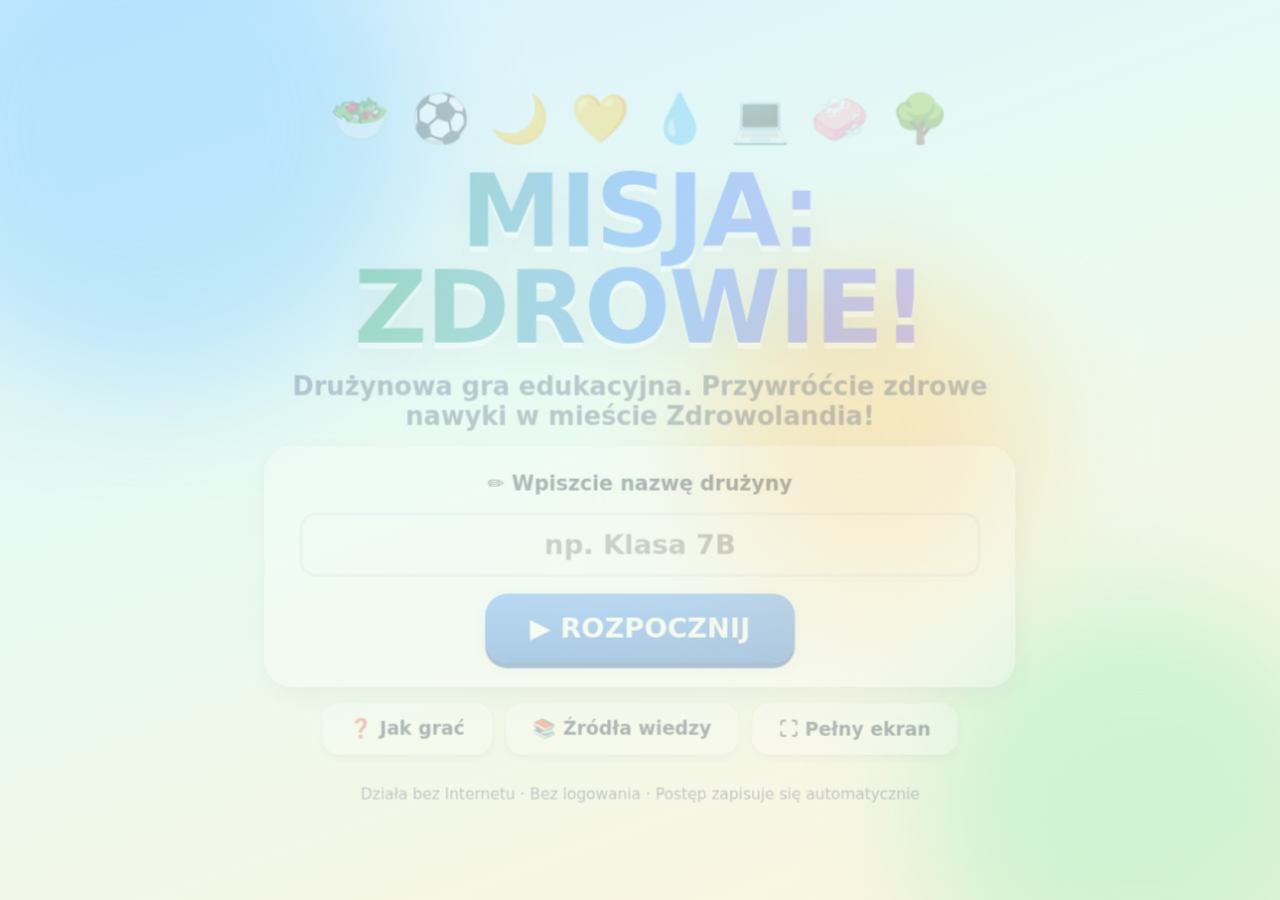
<file: index.html>
<!DOCTYPE html><html lang="pl"><head><meta charset="utf-8"><meta name="viewport" content="width=device-width, initial-scale=1"><title>MISJA: ZDROWIE!</title><meta http-equiv="refresh" content="0; url=misja-zdrowie/"></head><body><p><a href="misja-zdrowie/">Przejdź do gry MISJA: ZDROWIE!</a></p></body></html>
</file>
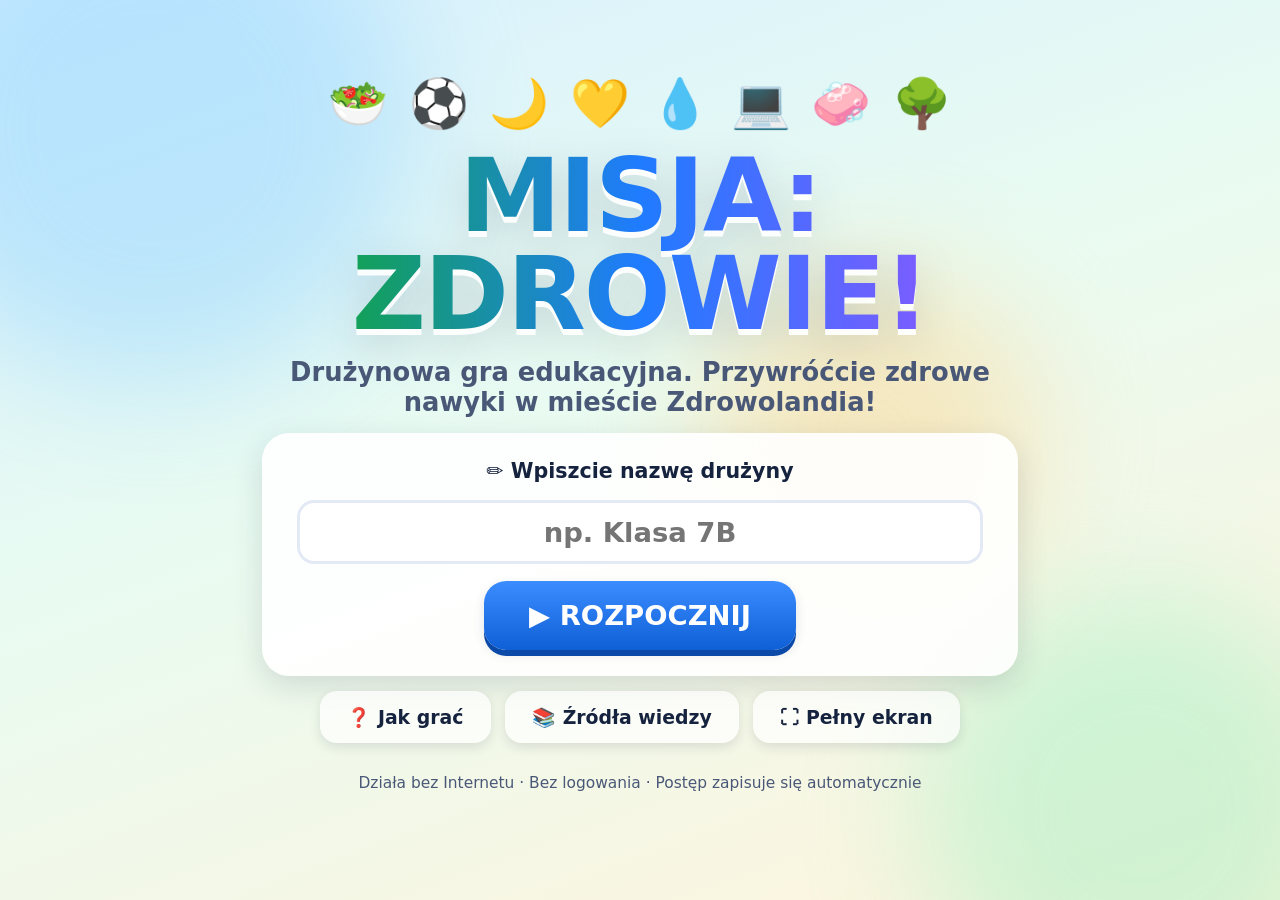
<file: misja-zdrowie/index.html>
<!DOCTYPE html>
<html lang="pl">
<head>
  <meta charset="utf-8">
  <meta name="viewport" content="width=device-width, initial-scale=1">
  <title>MISJA: ZDROWIE!</title>
  <link rel="icon" href="data:image/svg+xml,%3Csvg xmlns='http://www.w3.org/2000/svg' viewBox='0 0 100 100'%3E%3Ctext y='.9em' font-size='90'%3E%F0%9F%92%9A%3C/text%3E%3C/svg%3E">
  <link rel="stylesheet" href="css/style.css">
</head>
<body>
  <div id="bg" aria-hidden="true">
    <span class="blob b1"></span><span class="blob b2"></span><span class="blob b3"></span>
  </div>

  <header id="topbar" class="hidden">
    <button class="brand" id="btnHome" title="Menu główne">💚 <span>MISJA: ZDROWIE!</span></button>
    <div class="team" id="hdrTeam"></div>
    <div class="progress-wrap" title="Ukończone misje">
      <div class="progress"><div class="progress-fill" id="hdrBar"></div></div>
      <span id="hdrProg">0/8</span>
    </div>
    <div class="score" id="hdrScore" title="Punkty drużyny">⭐ 0</div>
    <div class="tools">
      <button class="icon-btn" id="btnVote" title="Głosowanie klasy (V)">🗳️</button>
      <button class="icon-btn" id="btnMap" title="Mapa (M)">🗺️</button>
      <button class="icon-btn" id="btnSound" title="Dźwięk (S)">🔊</button>
      <button class="icon-btn" id="btnFull" title="Pełny ekran (F)">⛶</button>
    </div>
  </header>

  <main id="screen"></main>

  <div id="overlay" class="hidden"></div>
  <div id="toast" class="hidden"></div>
  <canvas id="fx" aria-hidden="true"></canvas>

  <noscript><p style="padding:2rem;font-size:1.5rem">Ta gra wymaga włączonego JavaScriptu w przeglądarce.</p></noscript>

  <script src="js/data.js"></script>
  <script src="js/game.js"></script>
</body>
</html>
</file>
<file: misja-zdrowie/css/style.css>
/* MISJA: ZDROWIE! – styl. Bez zewnętrznych czcionek (działa offline). */
:root {
  --ink: #16233f;
  --ink-soft: #4a5878;
  --card: #ffffff;
  --line: #e3e9f5;
  --primary: #1f7bff;
  --primary-dark: #0f5fd6;
  --good: #16b364;
  --good-bg: #e7f9ef;
  --warn: #f59e0b;
  --warn-bg: #fff6e0;
  --bad: #ef4466;
  --accent: #1f7bff;
  --radius: 1.25rem;
  --shadow: 0 0.6rem 1.8rem rgba(22, 35, 63, 0.14);
  --shadow-sm: 0 0.25rem 0.7rem rgba(22, 35, 63, 0.12);
  --font: "Segoe UI", "Segoe UI Variable", system-ui, -apple-system, "Helvetica Neue", Arial, sans-serif;
  --emoji: "Segoe UI Emoji", "Apple Color Emoji", "Noto Color Emoji", sans-serif;
}

* { box-sizing: border-box; }
html { font-size: clamp(15px, 0.95vw + 5px, 26px); }
body {
  margin: 0;
  min-height: 100vh;
  font-family: var(--font);
  color: var(--ink);
  background: linear-gradient(160deg, #d7f0ff 0%, #e9fbf1 45%, #fff4dc 100%);
  overflow-x: hidden;
  -webkit-font-smoothing: antialiased;
}
button { font-family: inherit; color: inherit; }
a { color: var(--primary-dark); }
.hidden { display: none !important; }
.emoji { font-family: var(--emoji); font-style: normal; }

/* Tło */
#bg { position: fixed; inset: 0; z-index: -1; overflow: hidden; pointer-events: none; }
.blob { position: absolute; border-radius: 50%; filter: blur(60px); opacity: 0.45; }
.b1 { width: 40vw; height: 40vw; background: #8fd3ff; top: -10vw; left: -8vw; }
.b2 { width: 34vw; height: 34vw; background: #9df0c3; bottom: -10vw; right: -6vw; }
.b3 { width: 26vw; height: 26vw; background: #ffd38a; top: 30%; left: 55%; }

/* Pasek górny */
#topbar {
  position: sticky; top: 0; z-index: 20;
  display: flex; align-items: center; gap: 1rem;
  padding: 0.55rem 1.2rem;
  background: rgba(255, 255, 255, 0.92);
  backdrop-filter: blur(8px);
  box-shadow: 0 2px 12px rgba(22, 35, 63, 0.1);
}
.brand {
  border: 0; background: none; cursor: pointer;
  font-weight: 900; font-size: 1.1rem; letter-spacing: 0.02em;
  display: flex; align-items: center; gap: 0.4rem; padding: 0.2rem 0.4rem; border-radius: 0.6rem;
  font-family: var(--font);
}
.brand:hover { background: #eef4ff; }
.team { font-weight: 700; color: var(--ink-soft); white-space: nowrap; overflow: hidden; text-overflow: ellipsis; max-width: 22vw; }
.progress-wrap { flex: 1; display: flex; align-items: center; gap: 0.6rem; font-weight: 800; min-width: 8rem; }
.progress { flex: 1; height: 0.85rem; background: #e6ecf7; border-radius: 1rem; overflow: hidden; }
.progress-fill { height: 100%; width: 0; background: linear-gradient(90deg, #22c55e, #1f7bff); border-radius: 1rem; transition: width 0.7s cubic-bezier(.2,.8,.2,1); }
.score { font-weight: 900; font-size: 1.15rem; background: #fff6d6; padding: 0.3rem 0.8rem; border-radius: 2rem; white-space: nowrap; }
.score.bump { animation: bump 0.5s ease; }
.tools { display: flex; gap: 0.4rem; }
.icon-btn {
  width: 2.5rem; height: 2.5rem; border-radius: 0.8rem; border: 0; cursor: pointer;
  background: #eef3fb; font-size: 1.2rem; font-family: var(--emoji);
  transition: transform 0.15s, background 0.15s;
}
.icon-btn:hover { background: #dce8fb; transform: translateY(-2px); }

/* Ekran */
#screen { padding: 1.2rem 1.4rem 2rem; max-width: 1700px; margin: 0 auto; }
#screen.enter > * { animation: enter 0.45s cubic-bezier(.2,.8,.2,1) both; }
@keyframes enter { from { opacity: 0; transform: translateY(18px) scale(0.99); } to { opacity: 1; transform: none; } }
@keyframes bump { 0%,100% { transform: scale(1); } 40% { transform: scale(1.25); } }
@keyframes float { 0%,100% { transform: translateY(0); } 50% { transform: translateY(-12px); } }
@keyframes pulse { 0%,100% { box-shadow: 0 0 0 0 rgba(31,123,255,0.55); } 70% { box-shadow: 0 0 0 1rem rgba(31,123,255,0); } }
@keyframes shake { 0%,100% { transform: translateX(0); } 25% { transform: translateX(-8px); } 75% { transform: translateX(8px); } }
@keyframes pop { 0% { transform: scale(0.3); opacity: 0; } 70% { transform: scale(1.15); opacity: 1; } 100% { transform: scale(1); } }

/* Przyciski */
.btn {
  display: inline-flex; align-items: center; justify-content: center; gap: 0.5rem;
  border: 0; cursor: pointer; font-weight: 800; font-size: 1.1rem;
  padding: 0.85rem 1.6rem; border-radius: 1rem;
  background: #fff; color: var(--ink); box-shadow: var(--shadow-sm);
  transition: transform 0.15s, box-shadow 0.15s, background 0.15s, opacity 0.15s;
}
.btn:hover:not([disabled]) { transform: translateY(-3px); box-shadow: var(--shadow); }
.btn:active:not([disabled]) { transform: translateY(0) scale(0.98); }
.btn[disabled] { opacity: 0.45; cursor: not-allowed; }
.btn-primary { background: linear-gradient(180deg, #3b8dff, var(--primary-dark)); color: #fff; box-shadow: 0 0.35rem 0 #0b49a8, var(--shadow-sm); }
.btn-primary:hover:not([disabled]) { box-shadow: 0 0.5rem 0 #0b49a8, var(--shadow); }
.btn-green { background: linear-gradient(180deg, #34d27b, #12a157); color: #fff; box-shadow: 0 0.35rem 0 #0b7a40, var(--shadow-sm); }
.btn-big { font-size: 1.6rem; padding: 1.1rem 2.6rem; border-radius: 1.3rem; }
.btn-ghost { background: rgba(255,255,255,0.7); }
.row { display: flex; gap: 1rem; flex-wrap: wrap; align-items: center; }
.row.center { justify-content: center; }
.mt { margin-top: 1.2rem; }

/* Opcje (klikalne, z klawiszami 1-9) */
.opt {
  position: relative; text-align: left; border: 3px solid transparent; cursor: pointer;
  background: #fff; border-radius: 1rem; padding: 0.9rem 1.1rem; font-size: 1.1rem; font-weight: 700;
  box-shadow: var(--shadow-sm); transition: transform 0.15s, border-color 0.15s, background 0.15s, opacity 0.2s;
  display: flex; align-items: center; gap: 0.8rem; line-height: 1.25;
}
.opt:hover:not([disabled]) { transform: translateY(-3px); border-color: var(--accent); }
.opt[disabled] { cursor: default; }
.opt[data-k]::after {
  content: attr(data-k); position: absolute; top: -0.55rem; left: -0.55rem;
  width: 1.5rem; height: 1.5rem; border-radius: 50%; background: var(--ink); color: #fff;
  font-size: 0.8rem; font-weight: 800; display: flex; align-items: center; justify-content: center;
}
.opt .ico { font-family: var(--emoji); font-size: 1.8rem; line-height: 1; flex: none; }
.opt.selected { border-color: var(--accent); background: #eef5ff; }
.opt.correct { border-color: var(--good); background: var(--good-bg); }
.opt.wrong { border-color: var(--warn); background: var(--warn-bg); }
.opt.dim { opacity: 0.45; }
.opt.shake { animation: shake 0.35s; }

/* Ekran startowy */
.start { min-height: calc(100vh - 3.4rem); display: flex; flex-direction: column; align-items: center; justify-content: center; text-align: center; gap: 0.9rem; }
.logo-icons { font-family: var(--emoji); font-size: 2.8rem; display: flex; gap: 1.2rem; justify-content: center; }
.logo-icons span { display: inline-block; animation: float 3s ease-in-out infinite; }
.logo-icons span:nth-child(2) { animation-delay: .3s; } .logo-icons span:nth-child(3) { animation-delay: .6s; }
.logo-icons span:nth-child(4) { animation-delay: .9s; } .logo-icons span:nth-child(5) { animation-delay: 1.2s; }
.logo-icons span:nth-child(6) { animation-delay: 1.5s; } .logo-icons span:nth-child(7) { animation-delay: 1.8s; }
.logo-icons span:nth-child(8) { animation-delay: 2.1s; }
.title {
  margin: 0; font-size: clamp(3rem, 8vw, 7rem); font-weight: 900; line-height: 0.95; letter-spacing: -0.02em;
  background: linear-gradient(90deg, #12a157, #1f7bff 50%, #7c5cff); -webkit-background-clip: text; background-clip: text; color: transparent;
  filter: drop-shadow(0 6px 0 rgba(255,255,255,0.9)) drop-shadow(0 10px 20px rgba(22,35,63,0.15));
}
.subtitle { font-size: 1.5rem; font-weight: 700; color: var(--ink-soft); margin: 0; max-width: 46rem; }
.start-card { background: rgba(255,255,255,0.9); border-radius: 1.6rem; padding: 1.5rem 2rem; box-shadow: var(--shadow); display: flex; flex-direction: column; gap: 1rem; align-items: center; width: min(44rem, 100%); }
.start-card label { font-weight: 800; font-size: 1.2rem; }
.team-input {
  width: 100%; font-size: 1.6rem; font-weight: 800; text-align: center; padding: 0.8rem 1rem;
  border: 3px solid var(--line); border-radius: 1rem; outline: none; font-family: inherit; color: var(--ink);
}
.team-input:focus { border-color: var(--primary); }
.links { display: flex; gap: 0.8rem; flex-wrap: wrap; justify-content: center; }
.small { font-size: 0.9rem; color: var(--ink-soft); }

/* Panel / karta */
.panel { background: rgba(255,255,255,0.95); border-radius: 1.6rem; box-shadow: var(--shadow); padding: 1.6rem 2rem; }
.panel h2 { margin: 0 0 0.6rem; font-size: 2rem; font-weight: 900; }
.panel p { font-size: 1.2rem; line-height: 1.5; }
.briefing { max-width: 64rem; margin: 2rem auto 0; }
.rules { display: grid; grid-template-columns: repeat(auto-fit, minmax(14rem, 1fr)); gap: 1rem; margin: 1.2rem 0; }
.rule { background: #f4f8ff; border-radius: 1rem; padding: 1rem; font-weight: 700; font-size: 1.05rem; line-height: 1.35; }
.rule .emoji { font-size: 2rem; display: block; margin-bottom: 0.3rem; }

/* Mapa */
.map-head { display: flex; justify-content: space-between; align-items: center; gap: 1rem; flex-wrap: wrap; margin-bottom: 0.8rem; }
.map-head h2 { margin: 0; font-size: 2rem; font-weight: 900; }
.map-head p { margin: 0.2rem 0 0; font-size: 1.1rem; color: var(--ink-soft); font-weight: 600; }
.map {
  position: relative; margin: 0 auto; aspect-ratio: 16 / 8.2;
  width: min(100%, calc((100vh - 11rem) * 16 / 8.2));
  border-radius: 2rem; overflow: hidden; box-shadow: var(--shadow);
  background:
    radial-gradient(circle at 20% 30%, #b7ecb0 0, transparent 35%),
    radial-gradient(circle at 80% 75%, #a6e3ff 0, transparent 30%),
    linear-gradient(160deg, #c9f2c0, #9fe0a8 60%, #8fd6a0);
  border: 6px solid #fff;
}
.map svg { position: absolute; inset: 0; width: 100%; height: 100%; }
.map .deco { position: absolute; font-family: var(--emoji); font-size: 1.8rem; opacity: 0.9; pointer-events: none; }
.map .city-name {
  position: absolute; left: 50%; top: 50%; transform: translate(-50%, -50%);
  text-align: center; pointer-events: none;
}
.map .city-name b { display: block; font-size: 2.2rem; font-weight: 900; color: #fff; text-shadow: 0 3px 0 #2f8f55, 0 6px 14px rgba(0,0,0,0.25); letter-spacing: 0.02em; }
.map .city-name span { font-family: var(--emoji); font-size: 3rem; }
.loc {
  position: absolute; transform: translate(-50%, -50%);
  display: flex; flex-direction: column; align-items: center; gap: 0.3rem;
  border: 0; background: none; cursor: pointer; padding: 0; width: 11rem;
}
.loc .pin {
  width: 5.2rem; height: 5.2rem; border-radius: 50%; background: var(--c);
  display: flex; align-items: center; justify-content: center; font-family: var(--emoji); font-size: 2.6rem;
  border: 5px solid #fff; box-shadow: 0 0.4rem 0 rgba(0,0,0,0.18), var(--shadow-sm);
  transition: transform 0.2s; position: relative;
}
.loc:hover .pin { transform: translateY(-6px) scale(1.06); }
.loc .label {
  background: #fff; border-radius: 0.8rem; padding: 0.3rem 0.6rem; font-weight: 800; font-size: 0.92rem; line-height: 1.15;
  box-shadow: var(--shadow-sm); text-align: center;
}
.loc .label small { display: block; font-weight: 700; color: var(--ink-soft); font-size: 0.78rem; }
.loc .num { position: absolute; top: -0.4rem; right: -0.4rem; width: 1.7rem; height: 1.7rem; border-radius: 50%; background: var(--ink); color: #fff; font-family: var(--font); font-size: 0.9rem; font-weight: 900; display: flex; align-items: center; justify-content: center; }
.loc.done .pin::after { content: "✔"; position: absolute; bottom: -0.3rem; right: -0.3rem; width: 1.9rem; height: 1.9rem; border-radius: 50%; background: var(--good); color: #fff; font-family: var(--font); font-size: 1.1rem; font-weight: 900; display: flex; align-items: center; justify-content: center; border: 3px solid #fff; }
.loc.next .pin { animation: pulse 1.8s infinite; }
.loc .pts { font-weight: 900; font-size: 0.85rem; color: #0b7a40; }

/* Lista misji (wąskie ekrany) */
.map-list { display: none; grid-template-columns: repeat(auto-fit, minmax(15rem, 1fr)); gap: 1rem; }

/* Misja */
.mission-head {
  display: flex; align-items: center; gap: 1.2rem; padding: 1.1rem 1.6rem; border-radius: 1.6rem; color: #fff;
  background: var(--c);
  background: linear-gradient(120deg, var(--c), color-mix(in srgb, var(--c) 70%, #16233f));
  box-shadow: var(--shadow); margin-bottom: 1.1rem;
}
.mission-head .big { font-family: var(--emoji); font-size: 3.6rem; background: rgba(255,255,255,0.22); border-radius: 1.2rem; width: 5.4rem; height: 5.4rem; display: flex; align-items: center; justify-content: center; flex: none; }
.mission-head .kicker { font-weight: 800; opacity: 0.9; font-size: 1rem; text-transform: uppercase; letter-spacing: 0.06em; }
.mission-head h2 { margin: 0.1rem 0 0.2rem; font-size: 2.1rem; font-weight: 900; line-height: 1.1; }
.mission-head p { margin: 0; font-size: 1.2rem; font-weight: 600; line-height: 1.35; }
.stage { display: flex; flex-direction: column; gap: 1rem; }
.task-title { font-size: 1.45rem; font-weight: 900; margin: 0; display: flex; align-items: center; gap: 0.6rem; }
.task-title .step { background: var(--accent); color: #fff; border-radius: 0.6rem; padding: 0.1rem 0.6rem; font-size: 1rem; }
.hint { font-size: 1.1rem; color: var(--ink-soft); font-weight: 600; margin: 0; }
.grid { display: grid; gap: 0.9rem; }
.g2 { grid-template-columns: repeat(2, 1fr); }
.g3 { grid-template-columns: repeat(3, 1fr); }
.g4 { grid-template-columns: repeat(4, 1fr); }

.q-text { font-size: 1.5rem; font-weight: 800; margin: 0; line-height: 1.35; }
.bin[data-k]::after {
  content: attr(data-k); position: absolute; top: -0.7rem; left: -0.7rem;
  width: 1.8rem; height: 1.8rem; border-radius: 50%; background: var(--ink); color: #fff;
  font-size: 0.95rem; font-weight: 800; display: flex; align-items: center; justify-content: center;
}
.bin[disabled] { cursor: default; color: inherit; }
.picked { text-align: center; font-weight: 800; font-size: 1.2rem; min-height: 2rem; }
.picked .chip { cursor: pointer; font-size: 1.1rem; }

/* Feedback */
.feedback {
  border-radius: 1.2rem; padding: 1rem 1.3rem; font-size: 1.15rem; line-height: 1.45; font-weight: 600;
  display: flex; gap: 0.9rem; align-items: flex-start; animation: pop 0.35s ease both;
}
.feedback .emoji { font-size: 2.1rem; line-height: 1; }
.feedback b { display: block; font-size: 1.3rem; margin-bottom: 0.15rem; }
.feedback.ok { background: var(--good-bg); border: 3px solid #9fe3bd; }
.feedback.no { background: var(--warn-bg); border: 3px solid #ffd98a; }
.feedback.info { background: #eef5ff; border: 3px solid #bcd6ff; }
.check-list { display: grid; gap: 0.6rem; }
.check-item { display: flex; gap: 0.8rem; align-items: center; background: #fff; border-radius: 1rem; padding: 0.7rem 1rem; font-weight: 700; font-size: 1.08rem; box-shadow: var(--shadow-sm); }
.check-item .emoji { font-size: 1.6rem; }
.check-item .p { margin-left: auto; font-weight: 900; white-space: nowrap; }
.check-item.ok { border-left: 8px solid var(--good); }
.check-item.no { border-left: 8px solid var(--warn); }

/* M1 talerz */
.plate-wrap { display: grid; grid-template-columns: minmax(16rem, 1fr) 2fr; gap: 1.4rem; align-items: start; }
.plate {
  aspect-ratio: 1; border-radius: 50%; background: radial-gradient(circle, #fff 55%, #eef2f8 56%, #fff 70%, #dfe6f2 71%);
  box-shadow: var(--shadow); display: flex; flex-wrap: wrap; align-content: center; justify-content: center; gap: 0.4rem; padding: 18%;
  position: relative;
}
.plate .food { font-family: var(--emoji); font-size: 2.6rem; animation: pop 0.3s ease both; cursor: pointer; }
.plate .empty { color: #9aa7c0; font-weight: 800; text-align: center; font-size: 1.05rem; }
.plate-count { text-align: center; font-weight: 900; font-size: 1.2rem; margin-top: 0.6rem; }
.products { grid-template-columns: repeat(4, 1fr); }
.products .opt { flex-direction: column; text-align: center; padding: 0.7rem 0.5rem; font-size: 0.98rem; gap: 0.3rem; }
.products .opt .ico { font-size: 2.3rem; }

/* M2 aktywność */
.meter-box { background: #fff; border-radius: 1.4rem; padding: 1rem 1.3rem; box-shadow: var(--shadow-sm); }
.meter-top { display: flex; justify-content: space-between; font-weight: 900; font-size: 1.3rem; margin-bottom: 0.5rem; }
.meter { height: 2rem; border-radius: 1rem; background: #f0f3f9; overflow: hidden; position: relative; }
.meter-fill { height: 100%; width: 0; background: linear-gradient(90deg, #ff9a5a, #ff4f6d); border-radius: 1rem; transition: width 0.5s cubic-bezier(.2,.8,.2,1); }
.meter-fill.full { background: linear-gradient(90deg, #34d27b, #12a157); }
.tiles .opt { flex-direction: column; text-align: center; gap: 0.3rem; }
.tiles .opt .ico { font-size: 2.4rem; }
.tiles .opt .min { font-weight: 900; color: var(--ink-soft); font-size: 0.95rem; }
.tiles .opt.selected .min { color: #0b7a40; }

/* M3 sen */
.timeline { display: grid; grid-template-columns: repeat(5, 1fr); gap: 0.7rem; }
.slot { min-height: 7.5rem; border: 3px dashed #c7c0f5; border-radius: 1rem; background: rgba(255,255,255,0.7); display: flex; flex-direction: column; align-items: center; justify-content: center; text-align: center; padding: 0.5rem; font-weight: 700; font-size: 0.95rem; color: #8a84b8; gap: 0.2rem; }
.slot.filled { border-style: solid; border-color: #7c5cff; background: #f3f0ff; color: var(--ink); animation: pop 0.3s; }
.slot .emoji { font-size: 2rem; }
.slider-box { background: linear-gradient(160deg, #241a5e, #4b3bb0); color: #fff; border-radius: 1.4rem; padding: 1.4rem 1.8rem; box-shadow: var(--shadow); }
.slider-box .times { display: flex; justify-content: space-around; align-items: center; font-size: 1.3rem; font-weight: 800; flex-wrap: wrap; gap: 1rem; }
.slider-box .times .val { font-size: 2.8rem; font-weight: 900; display: block; }
.slider-box input[type=range] { width: 100%; height: 2.4rem; margin: 1rem 0 0.2rem; accent-color: #ffd34d; cursor: pointer; }
.slider-scale { display: flex; justify-content: space-between; font-weight: 700; opacity: 0.8; font-size: 0.95rem; }

/* M4 czat */
.chat { display: flex; flex-direction: column; gap: 0.8rem; }
.bubble-row { display: flex; gap: 0.8rem; align-items: flex-end; animation: enter 0.4s both; }
.bubble-row.me { justify-content: flex-end; }
.avatar { font-family: var(--emoji); font-size: 2.6rem; width: 3.6rem; height: 3.6rem; border-radius: 50%; background: #fff3cf; display: flex; align-items: center; justify-content: center; flex: none; box-shadow: var(--shadow-sm); }
.bubble { max-width: 70%; background: #fff; padding: 0.9rem 1.2rem; border-radius: 1.3rem 1.3rem 1.3rem 0.3rem; font-size: 1.2rem; font-weight: 600; line-height: 1.4; box-shadow: var(--shadow-sm); }
.bubble b { display: block; font-size: 0.95rem; color: var(--ink-soft); }
.bubble-row.me .bubble { background: #1f7bff; color: #fff; border-radius: 1.3rem 1.3rem 0.3rem 1.3rem; }
.mood { display: flex; align-items: center; gap: 0.8rem; font-weight: 900; font-size: 1.2rem; }
.mood .faces { font-family: var(--emoji); font-size: 2.2rem; letter-spacing: 0.3rem; }

/* M5 sortowanie */
.sort-items { display: flex; flex-wrap: wrap; gap: 0.8rem; justify-content: center; min-height: 4.5rem; }
.sort-items .opt { flex-direction: column; text-align: center; width: 9.5rem; padding: 0.7rem 0.5rem; font-size: 0.98rem; gap: 0.3rem; }
.sort-items .opt .ico { font-size: 2.4rem; }
.bins { display: grid; grid-template-columns: repeat(3, 1fr); gap: 1rem; }
.bin {
  border: 4px dashed #9fd4ff; border-radius: 1.4rem; background: rgba(255,255,255,0.85); padding: 0.9rem; min-height: 11rem;
  cursor: pointer; transition: transform 0.15s, background 0.15s, border-color 0.15s; text-align: center; position: relative;
}
.bin.armed { border-style: solid; border-color: var(--primary); background: #eef6ff; transform: translateY(-3px); }
.bin.armed:hover { background: #dcecff; }
.bin h4 { margin: 0 0 0.5rem; font-size: 1.25rem; font-weight: 900; }
.bin h4 .emoji { font-size: 1.8rem; display: block; }
.bin .in { display: flex; flex-wrap: wrap; gap: 0.4rem; justify-content: center; }
.chip { background: #fff; border-radius: 0.8rem; padding: 0.3rem 0.6rem; font-weight: 700; font-size: 0.9rem; box-shadow: var(--shadow-sm); animation: pop 0.3s; }
.chip .emoji { font-size: 1.3rem; }
.chip.fixed { outline: 3px solid var(--warn); }

/* M6 karty */
.card-stage { display: flex; flex-direction: column; align-items: center; gap: 1.2rem; }
.habit-card {
  width: min(40rem, 100%); min-height: 15rem; background: #fff; border-radius: 2rem; box-shadow: var(--shadow);
  display: flex; flex-direction: column; align-items: center; justify-content: center; text-align: center; padding: 1.6rem 2rem; gap: 0.8rem;
  border: 6px solid #dfe8ff; animation: pop 0.4s ease both;
}
.habit-card .emoji { font-size: 4rem; }
.habit-card .txt { font-size: 1.5rem; font-weight: 800; line-height: 1.35; }
.habit-card.fly-left { animation: flyL 0.45s forwards; }
.habit-card.fly-right { animation: flyR 0.45s forwards; }
@keyframes flyL { to { transform: translateX(-60%) rotate(-12deg); opacity: 0; } }
@keyframes flyR { to { transform: translateX(60%) rotate(12deg); opacity: 0; } }
.card-count { font-weight: 900; font-size: 1.1rem; color: var(--ink-soft); }
.vote-btns { display: flex; gap: 1.2rem; flex-wrap: wrap; justify-content: center; }
.vote-btns .opt { font-size: 1.4rem; padding: 1rem 2rem; justify-content: center; min-width: 15rem; }
.dots { display: flex; gap: 0.4rem; }
.dot { width: 1rem; height: 1rem; border-radius: 50%; background: #dfe6f2; }
.dot.ok { background: var(--good); } .dot.no { background: var(--warn); } .dot.cur { background: var(--primary); }

/* M7 higiena */
.seq { display: grid; grid-template-columns: repeat(5, 1fr); gap: 0.7rem; }
.seq .slot { border-color: #8fe3d6; color: #5aa79c; }
.seq .slot.filled { border-color: #14b8a6; background: #e6fbf7; }
.steps-pool { grid-template-columns: repeat(5, 1fr); }
.steps-pool .opt { flex-direction: column; text-align: center; font-size: 0.98rem; gap: 0.3rem; }
.steps-pool .opt .ico { font-size: 2.2rem; }

/* M8 eko */
.meters2 { display: grid; grid-template-columns: 1fr 1fr; gap: 1rem; }
.meters2 .meter-fill.h { background: linear-gradient(90deg, #ff8aa1, #ef4466); }
.meters2 .meter-fill.e { background: linear-gradient(90deg, #8be0a4, #22c55e); }
.decision { display: grid; grid-template-columns: auto 1fr; gap: 1rem; align-items: center; background: #fff; border-radius: 1.4rem; padding: 1.1rem 1.4rem; box-shadow: var(--shadow-sm); }
.decision .emoji { font-size: 3.4rem; }
.decision .q { font-size: 1.45rem; font-weight: 800; line-height: 1.3; }

/* Wynik misji */
.result { max-width: 70rem; margin: 0 auto; text-align: center; }
.badge-big { font-family: var(--emoji); font-size: 5rem; width: 9rem; height: 9rem; margin: 0 auto; border-radius: 50%; display: flex; align-items: center; justify-content: center; background: radial-gradient(circle, #fff 40%, color-mix(in srgb, var(--c) 35%, #fff)); border: 6px solid var(--c); box-shadow: var(--shadow); animation: pop 0.6s ease both; }
.result h2 { font-size: 2.4rem; margin: 0.8rem 0 0.2rem; font-weight: 900; }
.result .gain { font-size: 2.2rem; font-weight: 900; color: #0b7a40; }
.learn { text-align: left; display: grid; gap: 0.7rem; margin: 1.2rem 0; }
.learn li { list-style: none; background: #fff; border-radius: 1rem; padding: 0.8rem 1.1rem; font-size: 1.15rem; font-weight: 600; line-height: 1.4; box-shadow: var(--shadow-sm); border-left: 8px solid var(--c); }
.learn ul { padding: 0; margin: 0; display: grid; gap: 0.7rem; }
.learn .src { display: block; font-size: 0.85rem; color: var(--ink-soft); font-weight: 700; margin-top: 0.2rem; }

/* Ekran końcowy */
.final { text-align: center; max-width: 80rem; margin: 0 auto; }
.final .trophy { font-family: var(--emoji); font-size: 7rem; animation: float 3s ease-in-out infinite; }
.final .team-name { font-size: 1.6rem; font-weight: 800; color: var(--ink-soft); }
.final h2 { font-size: clamp(2.4rem, 5vw, 4.2rem); margin: 0.2rem 0; font-weight: 900; background: linear-gradient(90deg, #f59e0b, #ef4466, #7c5cff); -webkit-background-clip: text; background-clip: text; color: transparent; }
.final .total { font-size: 3.4rem; font-weight: 900; }
.final .total small { font-size: 1.4rem; color: var(--ink-soft); }
.badges { display: grid; grid-template-columns: repeat(4, 1fr); gap: 1rem; margin: 1.4rem 0; }
.badge { background: #fff; border-radius: 1.3rem; padding: 0.9rem; box-shadow: var(--shadow-sm); display: flex; flex-direction: column; align-items: center; gap: 0.2rem; animation: pop 0.5s both; }
.badge .emoji { font-size: 2.6rem; }
.badge b { font-size: 1rem; }
.badge small { font-weight: 800; color: var(--ink-soft); }
.badge.locked { opacity: 0.4; filter: grayscale(1); }

/* Źródła */
.sources { max-width: 70rem; margin: 0 auto; }
.sources ol { padding-left: 1.6rem; display: grid; gap: 0.6rem; font-size: 1.1rem; }
.sources li { line-height: 1.4; }
.sources li b { color: var(--ink); }

/* Nakładka (głosowanie) */
#overlay {
  position: fixed; inset: 0; z-index: 50; background: rgba(15, 23, 48, 0.78); backdrop-filter: blur(4px);
  display: flex; align-items: center; justify-content: center; animation: enter 0.25s both;
}
.vote-box { background: #fff; border-radius: 2rem; padding: 2rem 3rem; text-align: center; box-shadow: var(--shadow); min-width: min(36rem, 92vw); }
.vote-box h3 { font-size: 2.2rem; margin: 0; font-weight: 900; }
.vote-box .count { font-size: 9rem; font-weight: 900; line-height: 1; color: var(--primary); margin: 0.6rem 0; font-variant-numeric: tabular-nums; }
.vote-box .count.end { color: var(--good); font-size: 4rem; }
.vote-box p { font-size: 1.3rem; font-weight: 700; color: var(--ink-soft); }

/* Toast */
#toast {
  position: fixed; left: 50%; top: 4.6rem; transform: translateX(-50%); z-index: 60;
  background: var(--ink); color: #fff; padding: 0.9rem 1.5rem; border-radius: 1rem; font-weight: 700; font-size: 1.15rem;
  box-shadow: var(--shadow); max-width: 90vw; text-align: center; animation: enter 0.3s both;
}

#fx { position: fixed; inset: 0; pointer-events: none; z-index: 70; width: 100vw; height: 100vh; }

/* Responsywność */
@media (max-width: 1100px) {
  .products { grid-template-columns: repeat(3, 1fr); }
  .badges { grid-template-columns: repeat(2, 1fr); }
  .loc { width: 9rem; }
  .loc .pin { width: 4.2rem; height: 4.2rem; font-size: 2.1rem; }
}
@media (max-width: 860px) {
  html { font-size: 15px; }
  #topbar { flex-wrap: wrap; }
  .team { max-width: 40vw; }
  .map { display: none; }
  .map-list { display: grid; }
  .plate-wrap { grid-template-columns: 1fr; }
  .plate { max-width: 18rem; margin: 0 auto; }
  .g3, .g4, .bins, .meters2 { grid-template-columns: 1fr; }
  .timeline, .seq, .steps-pool { grid-template-columns: repeat(2, 1fr); }
  .products { grid-template-columns: repeat(2, 1fr); }
  .bubble { max-width: 85%; }
  .mission-head { flex-direction: column; text-align: center; }
}
@media (prefers-reduced-motion: reduce) {
  *, *::before, *::after { animation-duration: 0.01ms !important; animation-iteration-count: 1 !important; transition-duration: 0.01ms !important; }
}
</file>
